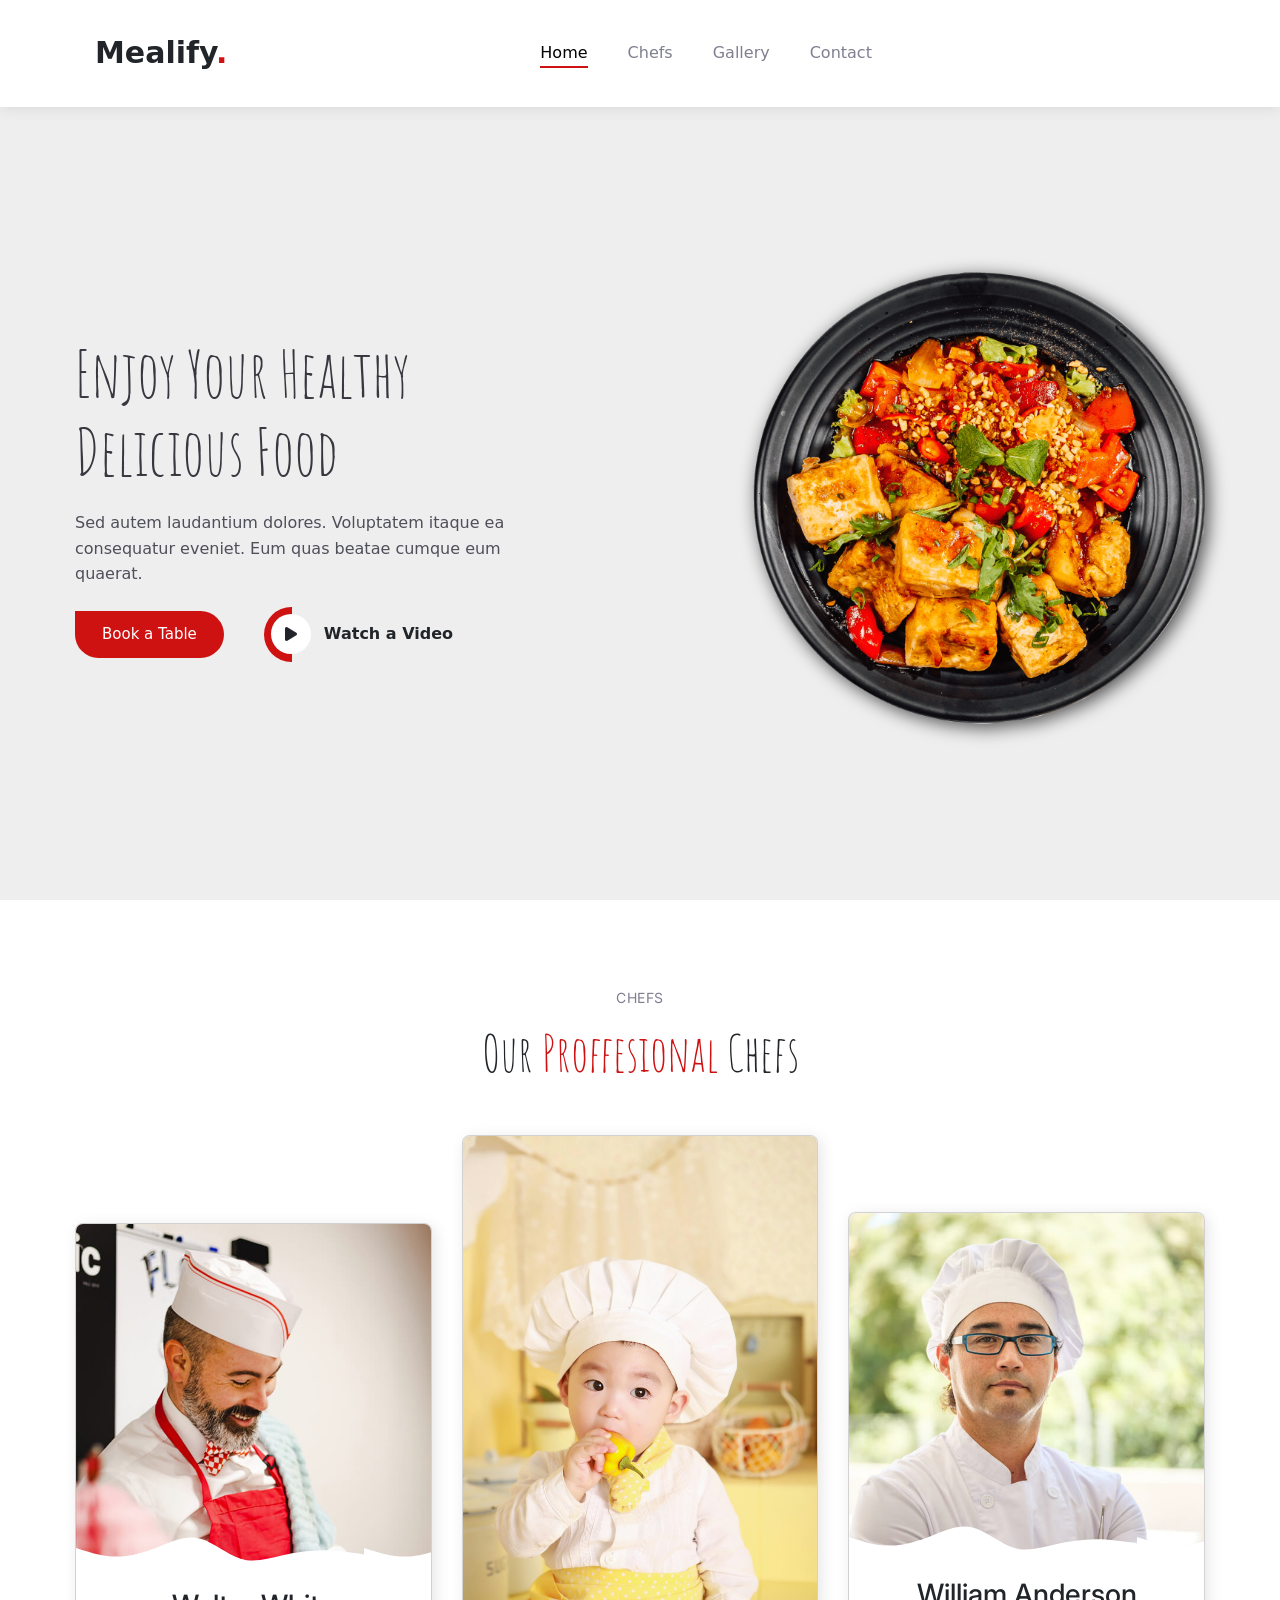
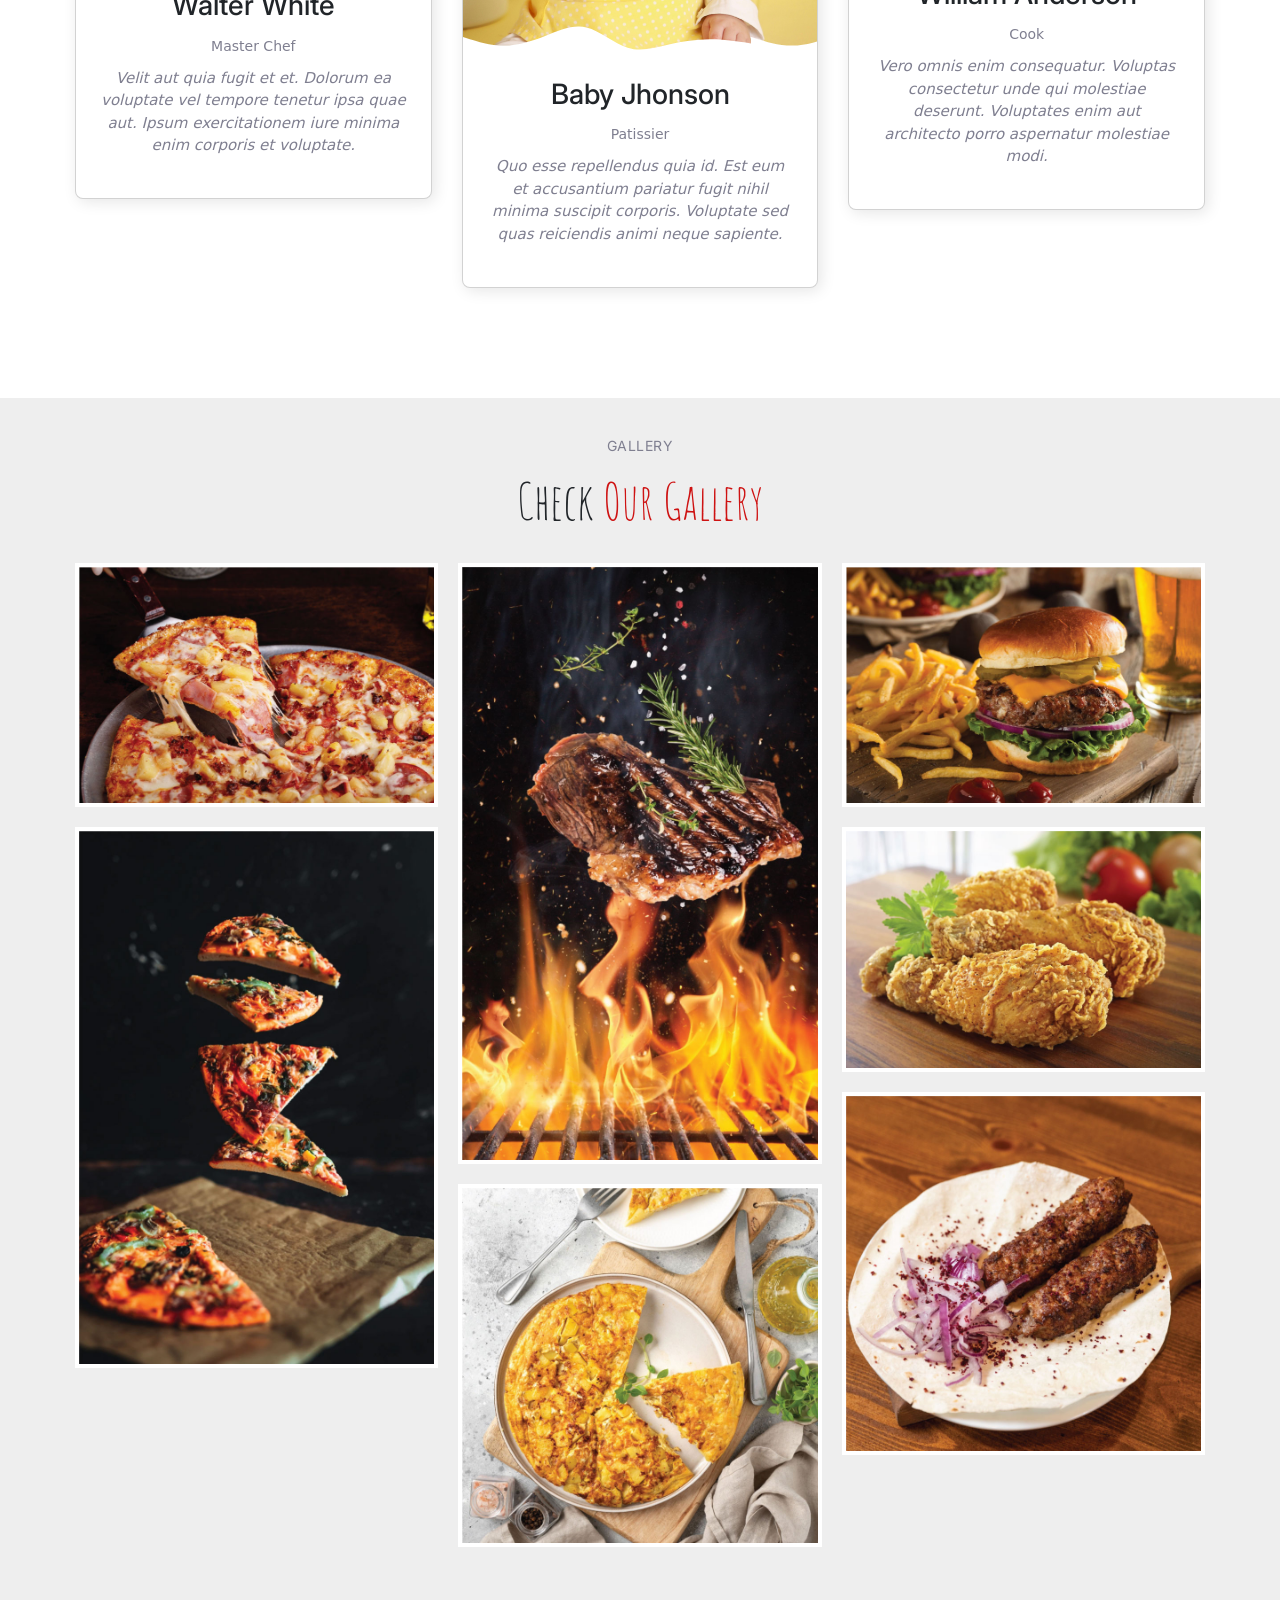
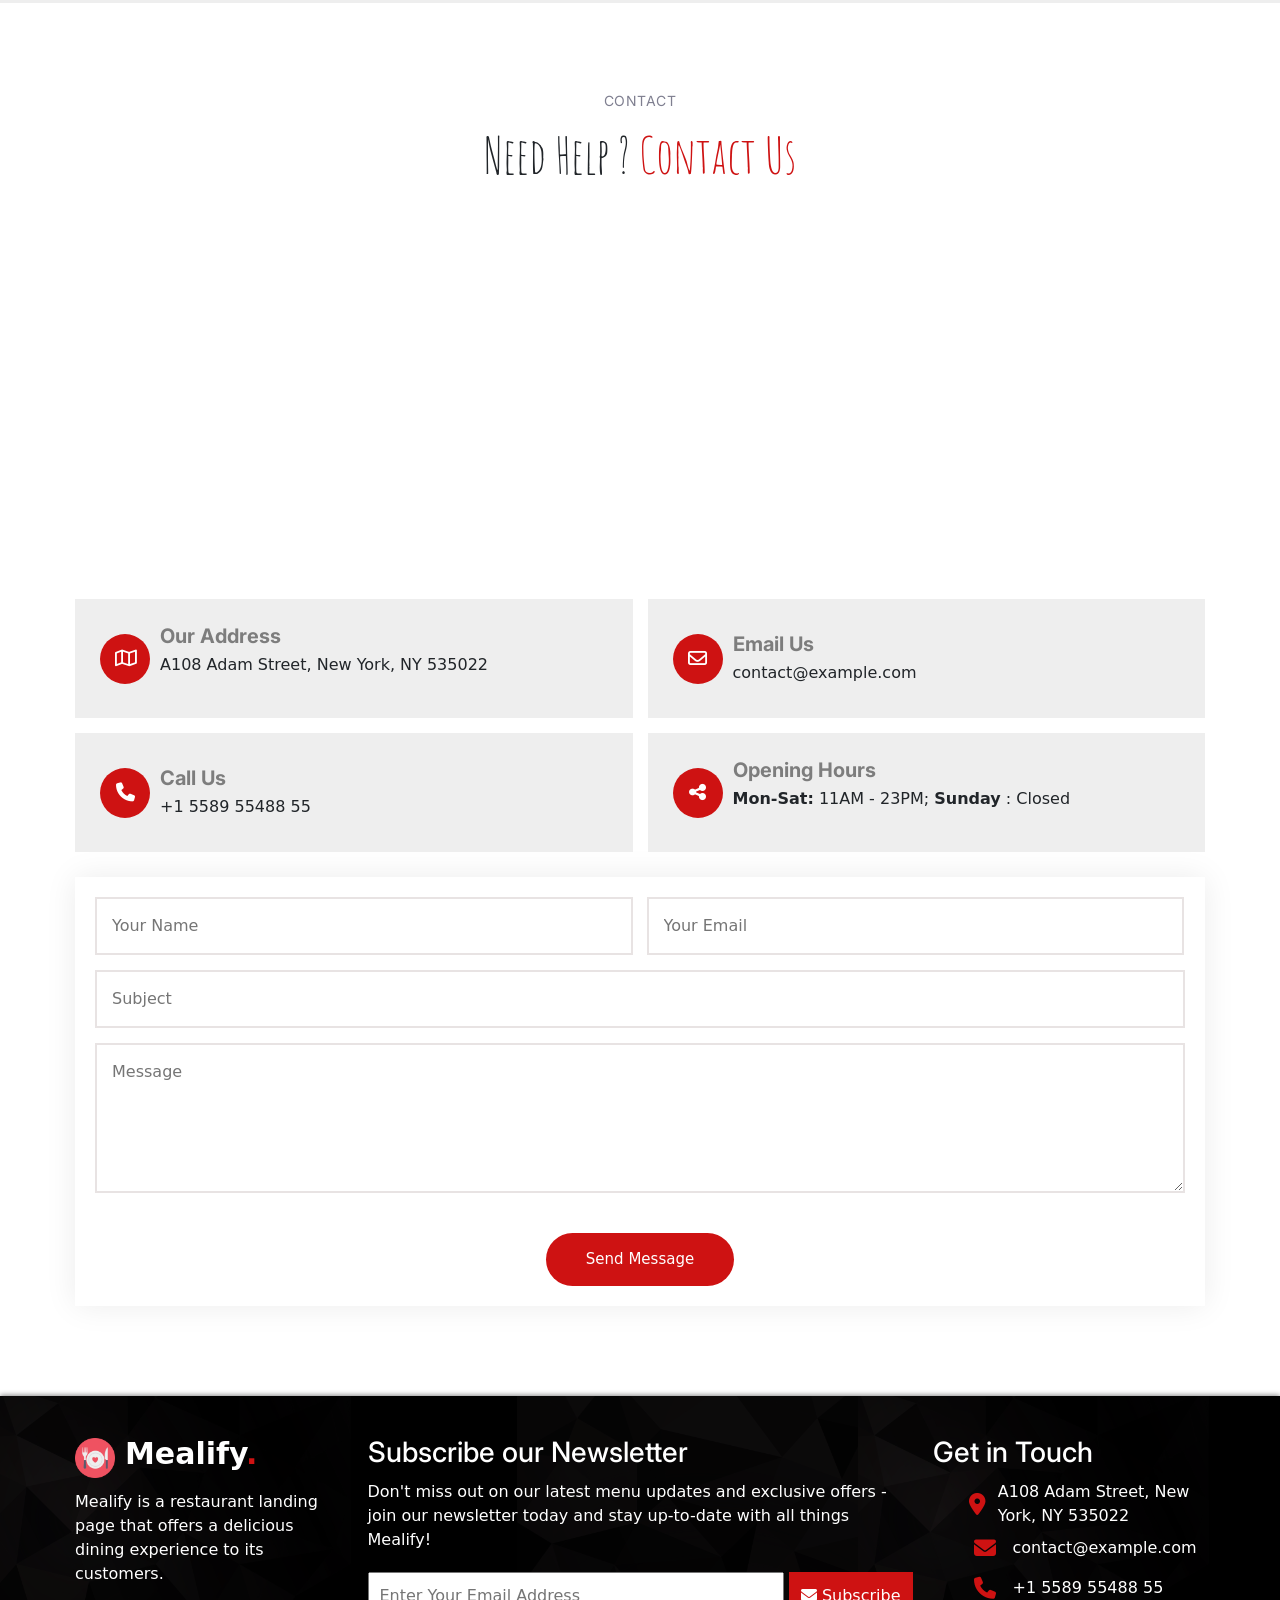
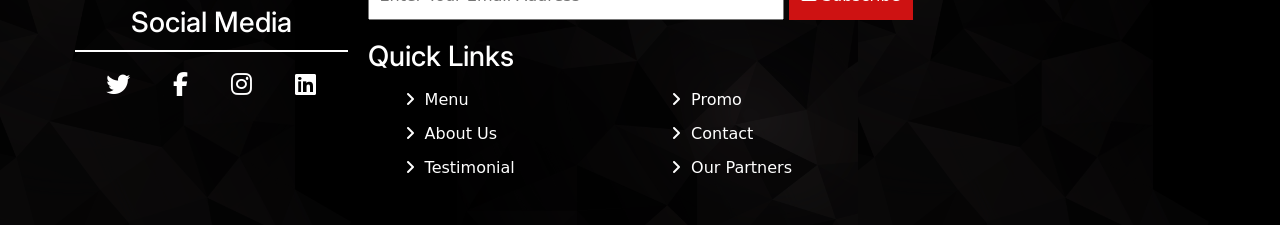
<file: index.html>
<!DOCTYPE html>
<html lang="en">
	<head>
		<meta charset="UTF-8" />
		<meta
			name="viewport"
			content="width=device-width, initial-scale=1.0" />
		<title>Mealify</title>


		<link
			rel="stylesheet"
			href="css/bootstrap.min.css" />
		<link
			rel="stylesheet"
			href="css/style.css" />
		<link
			rel="stylesheet"
			href="css/classes.css" />
		<link
			rel="stylesheet"
			href="css/responsive.css" />
		<link
			rel="stylesheet"
			href="css/all.min.css" />
		<link
			rel="stylesheet"
			href="css/animations.css" />


        <!--  Favicon  -->
        <link rel="shortcut icon" href="images/favicon.png" type="image/x-icon">

        <!--   Fonts -->
        <link
            href="https://fonts.googleapis.com/css2?family=Amatic+SC:wght@400;700&family=Inter:wght@300;400;500;600;700;800&display=swap"
            rel="stylesheet" />
    </head>


		<link
			rel="shortcut icon"
			href="images/favicon.png"
			type="image/x-icon" />
		<link
			href="https://fonts.googleapis.com/css2?family=Amatic+SC:wght@400;700&family=Inter:wght@300;400;500;600;700;800&display=swap"
			rel="stylesheet" />
	</head>

	<body
		data-bs-spy="scroll"
		data-bs-target="#NavScrollSpy">
		<!--------------------NAV----------------------->
		<nav class="navBar">
			<div class="container" id="container">
				<h1>
					<a
						href="#home"
						class="logo"
						>Mealify</a
					>
				</h1>
				<div id="NavScrollSpy">
					<ul
						tabindex="0"
						class="nav"
						role="tablist">
						<li class="nav-item">
							<a
								class="nav-link active"
								href="#home"
								>home</a
							>
						</li>
						<li class="nav-item">
							<a
								class="nav-link"
								href="#chefs"
								>chefs</a
							>
						</li>
						<li class="nav-item">
							<a
								class="nav-link"
								href="#gallery"
								>gallery</a
							>
						</li>
						<li class="nav-item">
							<a
								class="nav-link"
								href="#contact"
								>contact</a
							>
						</li>
					</ul>
				</div>
				<div class="nav-group">
					<!-- <div class="mode">
                        <i class="fa-solid fa-moon"></i>
                    </div> -->
					<a
						href="#navLinks"
						class="menu-icon">
						<i class="fa-solid fa-bars"></i>
					</a>
				</div>
			</div>
		</nav>
		<!--------------------HEADER-------------------->
		<header
			id="home"
			class="home section-bg">
			<div class="container">
				<div class="header-content">
					<h2>
						Enjoy Your Healthy
						<br />
						Delicious Food
					</h2>
					<p>
						Sed autem laudantium dolores. Voluptatem itaque ea
						consequatur eveniet. Eum quas beatae cumque eum quaerat.
					</p>
					<div class="btns">
						<a
							href="#home"
							class="btn btn-main"
							>Book a Table</a
						>
						<a
							href="https://youtube.com"
							target="_blank"
							class="video-btn">
							<div class="icon">
								<i class="fa-solid fa-play"></i>
							</div>
							Watch a Video
						</a>
					</div>
				</div>
				<picture>
					<img
						src="images/hero-img.png"
						alt="A black dish filled with a colorful assortment of fresh vegetables and bread." />
				</picture>
			</div>
		</header>
		<!------------------- CHEFS--------------------->
		<section
			id="chefs"
			class="chefs">
			<div class="container">
				<div class="title">
					<h2>chefs</h2>
					<p>our <span>proffesional</span> chefs</p>
				</div>
				<div class="chefs-cards">
					<div class="card">
						<picture>
							<img
								src="images/chefs-1.jpg"
								alt="" />
						</picture>
						<div class="card-content">
							<h3>Walter White</h3>
							<span>Master Chef</span>
							<p>
								Velit aut quia fugit et et. Dolorum ea voluptate
								vel tempore tenetur ipsa quae aut. Ipsum
								exercitationem iure minima enim corporis et
								voluptate.
							</p>
						</div>
						<ul class="social-box">
							<li>
								<a
									href="https://twitter.com"
									target="_blank">
									<i class="fa-brands fa-twitter"></i>
								</a>
							</li>
							<li>
								<a
									href="https://facebook.com"
									target="_blank">
									<i class="fa-brands fa-facebook-f"></i>
								</a>
							</li>
							<li>
								<a
									href="https://instagram.com"
									target="_blank">
									<i class="fa-brands fa-instagram"></i>
								</a>
							</li>
							<li>
								<a
									href="https://linkedin.com"
									target="_blank">
									<i class="fa-brands fa-linkedin"></i>
								</a>
							</li>
						</ul>
					</div>
					<div class="card">
						<picture>
							<img
								src="images/pexels-pixabay-35666.jpg"
								alt="" />
						</picture>
						<div class="card-content">
							<h3>Baby Jhonson</h3>
							<span>Patissier</span>
							<p>
								Quo esse repellendus quia id. Est eum et
								accusantium pariatur fugit nihil minima suscipit
								corporis. Voluptate sed quas reiciendis animi
								neque sapiente.
							</p>
						</div>
						<ul class="social-box">
							<li>
								<a
									href="https://twitter.com"
									target="_blank">
									<i class="fa-brands fa-twitter"></i>
								</a>
							</li>
							<li>
								<a
									href="https://facebook.com"
									target="_blank">
									<i class="fa-brands fa-facebook-f"></i>
								</a>
							</li>
							<li>
								<a
									href="https://instagram.com"
									target="_blank">
									<i class="fa-brands fa-instagram"></i>
								</a>
							</li>
							<li>
								<a
									href="https://linkedin.com"
									target="_blank">
									<i class="fa-brands fa-linkedin"></i>
								</a>
							</li>
						</ul>
					</div>
					<div class="card">
						<picture>
							<img
								src="images/chefs-3.jpg"
								alt="" />
						</picture>
						<div class="card-content">
							<h3>William Anderson</h3>
							<span>Cook</span>
							<p>
								Vero omnis enim consequatur. Voluptas
								consectetur unde qui molestiae deserunt.
								Voluptates enim aut architecto porro aspernatur
								molestiae modi.
							</p>
						</div>
						<ul class="social-box">
							<li>
								<a
									href="https://twitter.com"
									target="_blank">
									<i class="fa-brands fa-twitter"></i>
								</a>
							</li>
							<li>
								<a
									href="https://facebook.com"
									target="_blank">
									<i class="fa-brands fa-facebook-f"></i>
								</a>
							</li>
							<li>
								<a
									href="https://instagram.com"
									target="_blank">
									<i class="fa-brands fa-instagram"></i>
								</a>
							</li>
							<li>
								<a
									href="https://linkedin.com"
									target="_blank">
									<i class="fa-brands fa-linkedin"></i>
								</a>
							</li>
						</ul>
					</div>
				</div>
			</div>
		</section>
		<!------------------- GALLERY------------------->
		<section id="gallery">
			<div class="container">
				<div class="title">
					<h2>gallery</h2>
					<p>check <span>our gallery</span></p>
				</div>
				<div class="gallery-photos">
					<picture class="pizza">
						<img
							src="images/meal-1.jpg"
							alt="Hawaiian pizza with ham and pineapple" />
						<div class="layer">
							<h2 class="meal-name">Pizza</h2>
							<p>Hawaiian pizza with ham and pineapple</p>
						</div>
					</picture>
					<picture class="pizza-slices">
						<img
							src="images/meal-4.jpg"
							alt="Levitation pizza on black background." />
						<div class="layer">
							<h2 class="meal-name">Levitation pizza</h2>
							<p>Levitation pizza on black background.</p>
						</div>
					</picture>
					<picture class="steak">
						<img
							src="images/meal-2.jpg"
							alt="Tasty beef steaks flying above cast iron grate with fire flames." />
						<div class="layer">
							<h2 class="meal-name">Beef steaks</h2>
							<p>
								Tasty beef steaks flying above cast iron grate
								with fire flames.
							</p>
						</div>
					</picture>
					<picture class="omelette">
						<img
							src="images/meal-7.jpg"
							alt="Frittata or potato pie in a ceramic plate on a light culinary background. Traditional Italian delicious homemade egg dish on the kitchen table. Top view" />
						<div class="layer">
							<h2 class="meal-name">Frittata</h2>
							<p>Frittata or potato pie in a ceramic plate</p>
						</div>
					</picture>
					<picture class="burger">
						<img
							src="images/meal-3.jpg"
							alt="grass fed bison hamburger with chips &amp; beer" />
						<div class="layer">
							<h2 class="meal-name">Burger</h2>
							<p>
								grass fed bison hamburger with chips &amp; beer
							</p>
						</div>
					</picture>
					<picture class="fried">
						<img
							src="images/meal-5.jpg"
							alt="chicken legs" />
						<div class="layer">
							<h2 class="meal-name">Crispy Fried Chicken</h2>
							<p>
								Golden brown chicken legs with a crunchy coating
								and juicy meat
							</p>
						</div>
					</picture>
					<picture class="kofta">
						<img
							src="images/meal-6.jpg"
							alt="Lyulya kebab" />
						<div class="layer">
							<h2 class="meal-name">Lyulya kebab</h2>
							<p>
								Tender and juicy skewers of ground lamb or beef,
								flavored with aromatic spices and herbs
							</p>
						</div>
					</picture>
				</div>
			</div>
		</section>
		<!------------------- CONTACT------------------->
		<section
			id="contact"
			class="contact">
			<div class="container">
				<div class="title">
					<h2>CONTACT</h2>
					<p>Need Help ? <span> Contact Us </span></p>
				</div>
				<iframe
					src="https://www.google.com/maps/embed?pb=!1m14!1m8!1m3!1d12097.445785295115!2d-74.006138!3d40.710059!3m2!1i1024!2i768!4f13.1!3m3!1m2!1s0x89c25a22a3bda30d%3A0xb89d1fe6bc499443!2sDowntown%20Conference%20Center!5e0!3m2!1sen!2sus!4v1681863129691!5m2!1sen!2sus"
					style="border: 0"
					allowfullscreen=""
					loading="lazy"
					referrerpolicy="no-referrer-when-downgrade"></iframe>
				<div class="details">
					<div class="address">
						<div class="icon">
							<i class="fa-regular fa-map"></i>
						</div>
						<div class="address-content">
							<h3>Our Address</h3>
							<p>A108 Adam Street, New York, NY 535022</p>
						</div>
					</div>
					<div class="email">
						<div class="icon">
							<i class="fa-regular fa-envelope"></i>
						</div>
						<div class="email-content">
							<h3>Email Us</h3>
							<a href="mailto:contact@example.com"
								>contact@example.com
							</a>
						</div>
					</div>
					<div class="phone">
						<div class="icon">
							<i class="fa-solid fa-phone"></i>
						</div>
						<div class="phone-content">
							<h3>Call Us</h3>
							<a href="tel:+1 5589 55488 55">+1 5589 55488 55 </a>
						</div>
					</div>
					<div class="opening-hours">
						<div class="icon">
							<i class="fa-solid fa-share-nodes"></i>
						</div>
						<div class="opening-content">
							<h3>Opening Hours</h3>
							<p>
								<strong>Mon-Sat:</strong> 11AM - 23PM;
								<strong>Sunday</strong> : Closed
							</p>
						</div>
					</div>
				</div>
				<form>
					<div class="input-group">
						<input
							type="text"
							placeholder="Your Name"
							name="name" />
						<input
							type="email"
							placeholder="Your Email"
							name="email" />
					</div>
					<input
						type="text"
						placeholder="Subject"
						name="subject" />
					<textarea
						placeholder="Message"
						name="message"></textarea>
					<button
						class="btn btn-main"
						type="submit">
						Send Message
					</button>
				</form>
			</div>
		</section>
		<!------------------- FOOTER ------------------->
		<footer>
			<div class="container">
				<div class="about">
					<div>
						<img
							src="./images/favicon.png"
							alt="Mealify Logo" />
						<h2 class="logo">Mealify</h2>
					</div>
					<p>
						Mealify is a restaurant landing page that offers a
						delicious dining experience to its customers.
					</p>
					<h3>Social Media</h3>
					<ul class="social-links">
						<li>
							<a
								href="https://twitter.com"
								target="_blank">
								<i class="fa-brands fa-twitter"></i>
							</a>
						</li>
						<li>
							<a
								href="https://facebook.com"
								target="_blank">
								<i class="fa-brands fa-facebook-f"></i>
							</a>
						</li>
						<li>
							<a
								href="https://instagram.com"
								target="_blank">
								<i class="fa-brands fa-instagram"></i>
							</a>
						</li>
						<li>
							<a
								href="https://linkedin.com"
								target="_blank">
								<i class="fa-brands fa-linkedin"></i>
							</a>
						</li>
					</ul>
				</div>
				<div class="subscription">
					<div class="subscription-box">
						<h3>Subscribe our Newsletter</h3>
						<p>
							Don't miss out on our latest menu updates and
							exclusive offers - join our newsletter today and
							stay up-to-date with all things Mealify!
						</p>
						<div class="sunscription-group">
							<input
								type="email"
								placeholder="Enter Your Email Address" />
							<button class="btn btn-main">
								<i class="fa-solid fa-envelope"></i> Subscribe
							</button>
						</div>
					</div>
					<div class="quick-links">
						<h3>Quick Links</h3>
						<ul>
							<li>
								<a href="">Menu</a>
							</li>
							<li>
								<a href="">Promo</a>
							</li>
							<li>
								<a href="">About Us</a>
							</li>
							<li>
								<a href="">Contact</a>
							</li>
							<li>
								<a href="">Testimonial</a>
							</li>
							<li>
								<a href="">Our Partners</a>
							</li>
						</ul>
					</div>
				</div>
				<div class="contact-details">
					<h3>Get in Touch</h3>
					<ul>
						<li>
							<i class="fa-solid fa-location-dot"></i>
							<span>A108 Adam Street, New York, NY 535022 </span>
						</li>
						<li>
							<i class="fa-solid fa-envelope"></i>
							<a href="mailto:contact@example.com"
								>contact@example.com</a
							>
						</li>
						<li>
							<i class="fa-solid fa-phone"></i>
							<a href="tel:+1 5589 55488 55">+1 5589 55488 55</a>
						</li>
					</ul>
				</div>
			</div>
		</footer>
	</body>

	<script src="./JS/bootstrap.bundle.min.js">
		const scrollSpy = new bootstrap.ScrollSpy(document.body, {
			target: "#NavScrollSpy",
		});
	</script>

	<script src="./JS/main.js"></script>
</html>
</file>
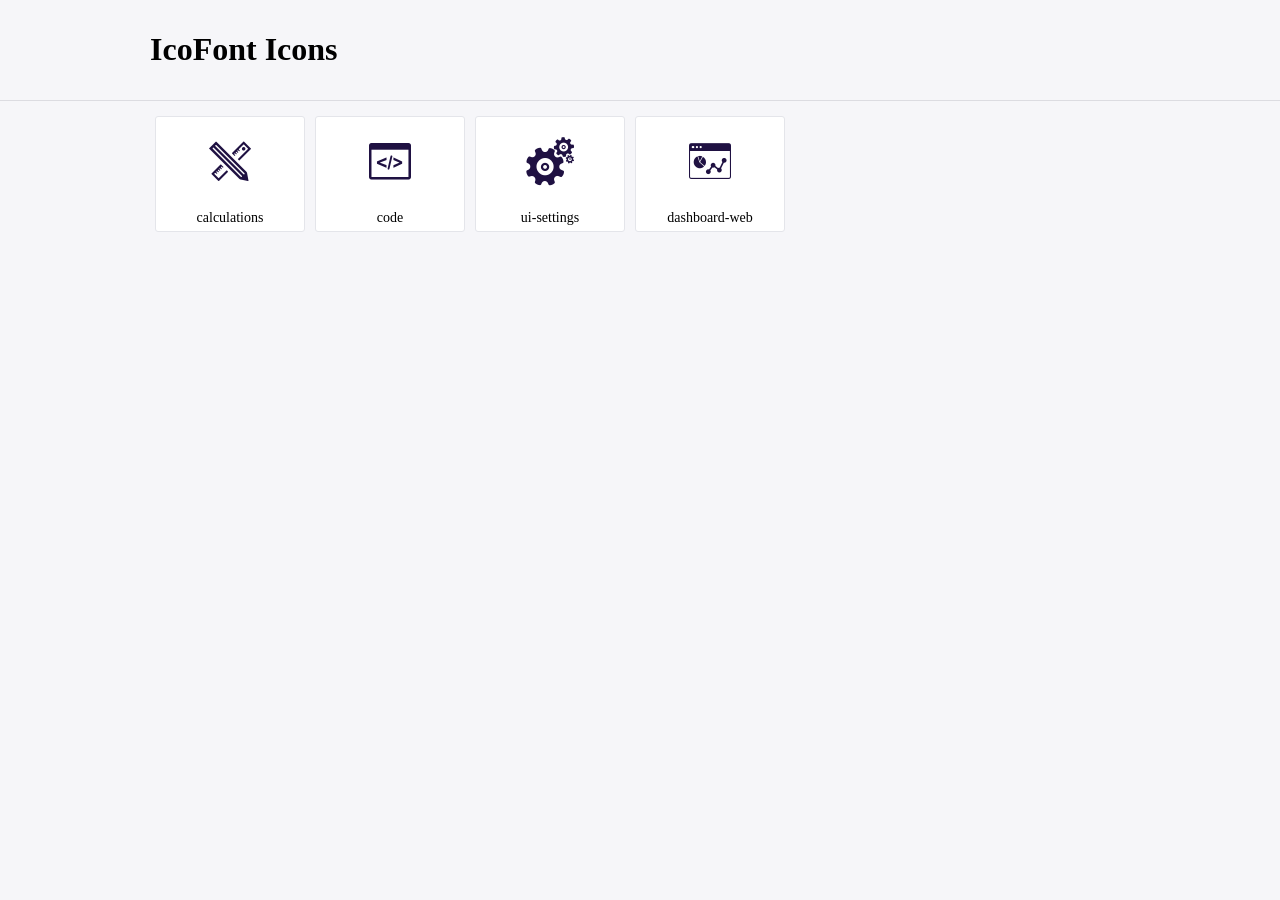
<file: icofont/icofont/demo.html>
<!DOCTYPE html>
	<html>
	<head>
		<meta charset="utf-8">
		<title>Examples | IcoFont</title>
		<link rel="stylesheet" type="text/css" href="./icofont.min.css">
		<style type="text/css">
			body {
				margin: 0;
				padding: 0;
				background: #F6F6F9;
			}
			.header {
				border-bottom: 1px solid #DCDCE1;
				padding: 10px 0;
				margin-bottom: 10px;
			}
			.container {
				width: 980px;
				margin: 0 auto;
			}
			.ico-title {
				font-size: 2em;
			}
			.iconlist {
				margin: 0;
				padding: 0;
				list-style: none;
				text-align: center;
				width: 100%;
				display: flex;
				flex-wrap: wrap;
				flex-direction: row;
			}
			.iconlist li {
				position: relative;
				margin: 5px;
				width: 150px;
				cursor: pointer;
			}
			.iconlist li .icon-holder {
				position: relative;
				text-align: center;
				border-radius: 3px;
				overflow: hidden;
				padding-bottom: 5px;
				background: #ffffff;
				border: 1px solid #E4E5EA;
				transition: all 0.2s linear 0s;
			}
			.iconlist li .icon-holder:hover {
				background: #00C3DA;
				color: #ffffff;
			}
			.iconlist li .icon-holder:hover .icon i {
				color: #ffffff;
			}
			.iconlist li .icon-holder .icon {
				padding: 20px;
				text-align: center;
			}
			.iconlist li .icon-holder .icon i {
				font-size: 3em;
				color: #1F1142;
			}
			.iconlist li .icon-holder span {
				font-size: 14px;
				display: block;
				margin-top: 5px;
				border-radius: 3px;
			}
		</style>
	</head>
	<body>
	<div class="header">
		<div class="container">
			<h1 class="ico-title"> IcoFont Icons </h1>
		</div>
	</div>
	<div class="container">
		<ul class="iconlist">
		
		<li>
			<div class="icon-holder">
				<div class="icon"> 
					<i class="icofont-calculations"></i>
				</div> 
				<span> calculations </span>
				
			</div>
		</li>
		
		<li>
			<div class="icon-holder">
				<div class="icon"> 
					<i class="icofont-code"></i>
				</div> 
				<span> code </span>
				
			</div>
		</li>
		
		<li>
			<div class="icon-holder">
				<div class="icon"> 
					<i class="icofont-ui-settings"></i>
				</div> 
				<span> ui-settings </span>
				
			</div>
		</li>
		
		<li>
			<div class="icon-holder">
				<div class="icon"> 
					<i class="icofont-dashboard-web"></i>
				</div> 
				<span> dashboard-web </span>
				
			</div>
		</li>
		
		</ul>
	</div>	
	</body>
	</html>
</file>
<file: css/style.css>
@import url(classes.css);

html {
    scroll-padding-top: -50px;
}

body {
    font-family: var(--font-default);
    color: var(--color-default);
    overflow-x: hidden;
}

/* <!--------------------NAV-----------------------> */
nav {
    background-color: var(--color-light);
    position: fixed;
    width: 100%;
    z-index: 9999;
    top: 0;
    box-shadow: 0px 0px 14px 0px #0000001b;
    padding: 0.25px;
}

nav .container {
    display: flex;
    flex-flow: wrap row;
    justify-content: space-between;
    align-items: center;
    padding: 25px;
    margin: auto;
    transition: padding 0.3s ease-out;
}

.container.shrink {
    padding-top: 0px;
    padding-bottom: 0px;
}

.logo {
    font-size: 30px;
    font-family: var(--font-default);
    color: var(--color-default);
    font-weight: bold;
}

.logo:after {
    content: ".";
    color: var(--color-primary);
}

nav ul {
    display: flex;
    justify-content: space-between;
    text-transform: capitalize;
}


nav ul li a {
    color: #333;
    padding: var(--block-gap);
    font-family: var(--font-default);
    font-size: 17px;
    color: var(--color-tertiary);
    font-weight: 600;
    position: relative;
}

.nav-link {
    color: var(--color-tertiary);
    padding: 0;
    margin: 10px 20px;

    &:hover {
        color: var(--color-primary)
    }
}

.nav-item {
    position: relative;
}

.active {
    color: black;
    position: relative;

    &::after {
        content: "";
        position: absolute;
        bottom: -3px;
        width: 100%;
        height: 2px;
        background-color: var(--color-primary);
        left: 0px;
    }
}

nav .nav-group {
    gap: 15px;
    display: flex;
    align-items: center;
}

nav .mode {
    cursor: pointer;
    font-size: 25px;
    width: 25px;

}

nav .menu-icon {
    display: none;
    cursor: pointer;
    font-size: 1.5625rem;
}

/* <!--------------------HEADER--------------------> */
header {
    display: flex;
    align-items: center;
}

header .container {
    display: flex;
    justify-content: space-between;
    align-items: center;
    flex-wrap: wrap;
    position: relative;
    padding: 40px 5px;
    margin-top: 96px;
}

header .container>* {
    width: 40%;
}

header .header-content h2 {
    color: var(--color-secondary);
    font-family: var(--font-primary);
    font-size: 4.0625rem;
}

header .header-content p {
    margin-block: 20px;
    line-height: 1.6;
    font-size: 1rem;
    color: #4f4f5a;
}

header picture img {
    width: 100%;
    filter: drop-shadow(4px 4px 9px #000a);
}

header picture img:hover {
    animation: shake 1s infinite;
}

header .btns {
    display: flex;
    flex-wrap: nowrap;
    align-items: center;
    gap: 2.5rem;
}

header .btns a {
    display: flex;
    flex-wrap: nowrap;
}

header .btn-main {
    border-radius: 0 100vh 100vh;
    background-color: #CE1212;
    padding: 12px 27px;
    color: #fff;
    transition: all 0.3s ease;
    font-size: 15px;
}

header .video-btn {
    transition: all var(--animation-duration) ease;
    color: var(--color-default);
    display: flex;
    align-items: center;
    font-weight: 600;
}

header .video-btn .icon {
    width: 55px;
    height: 55px;
    border-radius: 50%;
    background-image: linear-gradient(to right, var(--color-primary) 0 50%, transparent 50% 100%);
    display: flex;
    justify-content: center;
    align-items: center;
    font-size: 1rem;
    margin-right: 0.3125rem;
    position: relative;
}

header .video-btn .icon::before {
    content: "";
    width: 40px;
    height: 40px;
    border-radius: 50%;
    display: flex;
    justify-content: center;
    align-items: center;
    position: absolute;
    background-color: #fff;
}

header .video-btn .icon i {
    z-index: 99;
}

header .btns .btn:hover {
    background-color: var(--hover-bg-color);
    color: var(--hover-color);
}

.video-btn:hover {
    color: var(--color-primary);
}

/* <!------------------- CHEFS---------------------> */
.title {
    text-align: center;
    margin-bottom: 1.5625rem;
}

.title h2 {
    color: var(--color-tertiary);
    font-weight: 400;
    font-size: 0.875rem;
    text-transform: uppercase;
    letter-spacing: 0.5px;
}

.title p {
    font-size: 3.125rem;
    font-family: var(--font-primary);
    text-transform: capitalize;
}

.title p span {
    color: var(--color-primary);
}

.chefs-cards {
    display: flex;
    justify-content: space-between;
    align-items: center;
    flex-wrap: nowrap;
    --gap: 1.875rem;
    padding-block: 1.25rem;
    display: flex;
    flex-wrap: wrap;
    gap: var(--gap);
}

.chefs-cards .card {
    width: calc(calc(100% - var(--gap)* 2) / 3);
    background-color: var(--color-light);
    text-align: center;
    border-radius: 0.5rem;
    overflow: hidden;
    position: relative;
    transition: all var(--animation-duration) ease;
    box-shadow: 3px 3px 15px 0px rgba(0, 0, 0, 0.1);
    padding: 0 0 0.25px;
    margin: 0 0 0.25px;
}

.chefs-cards .card:hover {
    transform: scale(1.07);
}

.chefs-cards .card picture {
    width: 100%;
    display: flex;
    position: relative;

}

.chefs-cards .card picture:before {
    content: "";
    position: absolute;
    bottom: -1px;
    left: 0;
    background-image: url(../images/shape.svg);
    background-repeat: repeat-x;
    width: 100%;
    height: 4rem;
    border: 0;
    outline: 0;
}

.chefs-cards .card picture img {
    width: 100%;
}

.card .card-content {
    position: relative;
    width: 100%;
    padding: 10px 25px 25px;
}

.card .card-content span {
    font-size: 14px;
    color: var(--color-tertiary);
    margin: 5px 0 10px;
    display: inline-block;
}

.card .card-content p {
    font-size: 15px;
    font-style: italic;
    color: var(--color-tertiary);
}

.chefs-cards .social-box {
    position: absolute;
    right: -50px;
    top: 30px;
    padding: 10px;
    border-radius: 5px;
    width: fit-content;
    background-color: #ffffff4d;
    transition: right calc(var(--animation-duration) / 2) ease;
}

.card:hover .social-box {
    right: 10px;
    transition: right var(--animation-duration) var(--animation-duration);
}

.chefs-cards .social-box i {
    font-size: 1.125rem;
    padding: 0.625rem 0.3125rem;
    color: #37373f66;
    transition: color var(--animation-duration);
}

.chefs-cards .social-box i:hover {
    color: #37373fe6;
}

/* <!------------------- GALLERY-------------------> */
#gallery {
    background-color: var(--color-light-grey);
}

.gallery-photos {
    --gap: 1.25rem;
    height: 72.8125rem;
    display: flex;
    flex-flow: column wrap;
    gap: 1.25rem;
}

.gallery-photos picture {
    width: calc(calc(100% - var(--gap)* 2) / 3);
    border: 4px solid var(--color-light);
    position: relative;
    overflow: hidden;
}

.gallery-photos img {
    width: 100%;
    transition: transform var(--animation-duration) ease;
}

.layer {
    width: 100%;
    height: 100%;
    padding: 15px;
    background-color: #00000096;
    position: absolute;
    top: 100%;
    left: 0;
    z-index: 99;
    display: flex;
    flex-direction: column;
    gap: 5px;
    justify-content: center;
    align-items: center;
    color: #fff;
    transition: all var(--animation-duration);
    text-align: center;
}

.gallery-photos picture:hover .layer {
    top: 0%;
}

.gallery-photos picture:hover img {
    transform: scale(1.1);
}

/* <!------------------- CONTACT-------------------> */
.contact iframe {
    width: 100%;
    height: 21.875rem;
}

.contact .details {
    display: flex;
    flex-wrap: wrap;
    margin: 25px 0;
    --gap: 15px;
    gap: var(--gap);
}

.contact .details>div {
    width: calc((100% - var(--gap)) / 2);
    background-color: var(--color-light-grey);
    display: flex;
    align-items: center;
    padding: 25px;
}

.contact .details>div .icon {
    width: 50px;
    height: 50px;
    background-color: var(--color-primary);
    margin: 0 10px 0 0;
    display: flex;
    align-items: center;
    justify-content: center;
    color: var(--color-light);
    border-radius: 50%;
    font-size: 19px;
}

.contact .details>div h3 {
    color: #7d7d7d;
    font-size: 1.25rem;
    font-weight: 700;
    margin: 0 0 5px 0;
}

.contact form {
    display: flex;
    --gap: 0.9375rem;
    background-color: var(--color-light);
    padding: 20px;
    flex-direction: row;
    box-shadow: 0 0 1.875rem #00000014;
    gap: var(--gap);
    flex-wrap: wrap;
    justify-content: center;
    font-family: var(--font-default);
}

.contact form .input-group {
    width: 100%;
    display: flex;
    flex-wrap: wrap;
    gap: var(--gap);
}

.contact form input, .contact form textarea {
    width: 100%;
    padding: 15px;
    font-family: inherit;
    line-height: 1.5;
    border: 2px solid hsl(0, calc(0% + 10%), calc(100% - 10%));
    color: #212529;
    transition: all .3s ease;
    outline: none;
}

.contact form textarea {
    min-height: 9.375rem;
    max-height: 18.75rem;
}

.contact form textarea:focus,
.contact form input:focus {
    border: 2px solid var(--color-primary);
    border-radius: 0;
}

.contact form button {
    padding: 15px 40px;
    margin-top: 25px;
    width: fit-content;
    font-size: 15px;
}

/* <!------------------- FOOTER -------------------> */

footer {
    background-image: linear-gradient(#0009, #0009), url(../images/download.jpg);
    color: #fff;
    box-shadow: 0px -1px 5px #0007;
    background-size: contain;
}

footer .container {
    --gap: 1.25rem;
    display: flex;
    flex-wrap: wrap;
    gap: var(--gap);
}

footer .container .about,
footer .container .contact-details {
    width: calc(calc(100% - var(--gap)* 2) / 4);
}

footer .container .subscription {
    width: calc(calc(100% - var(--gap)* 2) / 2);
}

footer .container .about div {
    display: flex;
    align-items: center;
    gap: calc(var(--gap) / 2);
}

footer .container .about .logo {
    color: var(--color-light);
}

footer .container .about img {
    width: 40px;
}

footer .container p {
    margin: 10px 0;
}

footer .container .about h3 {
    text-align: center;
    border-bottom: 2px solid var(--color-light);
    padding: 10px;
    margin-bottom: 10px;
}

footer .about .social-links {
    padding: 10px;
    display: flex;
    justify-content: space-around;
}

footer .about .social-links i {
    font-size: 1.5rem;
}

footer .sunscription-group {
    margin: 20px 0;
    display: flex;
    justify-content: space-between;
    gap: 5px;
}

footer .sunscription-group input {
    flex-grow: 1;
    padding: 10px;
}

footer .sunscription-group input:focus {
    outline: 0;
}

footer .sunscription-group button {
    border-radius: 0;
}

footer .quick-links ul {
    margin: 10px 0 0;
    display: flex;
    column-gap: 20px;
    flex-wrap: wrap;
}

footer .quick-links ul li {
    width: calc((100% - 20px) /2);
    padding: 5px;
    transition: all var(--animation-duration) ease;
}

footer .quick-links ul li::before {
    content: "\f105";
    font: var(--fa-font-solid);
    margin-right: 5px;
}

footer .quick-links ul li:hover {
    transform: translateX(10px);
    background-color: #222;
}

footer .contact-details ul li {
    display: flex;
    align-items: center;
    gap: 8px;
}

footer .contact-details h3 {
    margin-bottom: 10px;
}

footer .contact-details ul li i {
    width: 2.5rem;
    height: 2.5rem;
    display: flex;
    justify-content: center;
    align-items: center;
    color: var(--color-primary);
    font-size: 1.375rem;
    cursor: pointer;
}
</file>
<file: css/classes.css>
* {
    padding: 0;
    margin: 0;
    box-sizing: border-box;
    scroll-behavior: smooth;
}

:root {
    --color-default: #212529;
    --primary-hue: 0;
    --primary-saturation: 84%;
    --primary-lightness: 44%;
    --color-primary: hsl(0, 84%, 44%);
    --color-secondary: #37373f;
    --color-tertiary: #7f7f90;
    --light-hue: 0;
    --light-saturation: 0%;
    --light-lightness: 100%;
    --color-light: #ffffff;
    --color-light-grey: #eee;
    --font-default: "Open Sans", system-ui, -apple-system, "Segoe UI", Roboto, "Helvetica Neue", Arial, "Noto Sans", "Liberation Sans", sans-serif, "Apple Color Emoji", "Segoe UI Emoji", "Segoe UI Symbol", "Noto Color Emoji";
    --font-primary: "Amatic SC", sans-serif;
    --font-secondary: "Inter", sans-serif;
    --animation-duration: 400ms;
    --block-gap: 5px 15px;
}

::-webkit-scrollbar-thumb {
    background-color: var(--color-primary);
    box-shadow: 0px 0px 10px 0px #eeeeee8c inset;
    border-radius: 100vh;
}

::-webkit-scrollbar {
    width: 12px;
    background-color: #fff;
    border-left: 2px solid #eee;
    box-shadow: 0px 0px 21px 0px #0003 inset;
}

::selection {
    background-color: hsl(var(--primary-hue), var(--primary-saturation), var(--primary-lightness), 0.7);
    opacity: 1;
    color: var(--color-light);
}

ul {
    list-style: none;
}

a {
    text-decoration: none;
    color: inherit;
    transition: all 0.3s ease 0s;
}

.container {
    padding: 40px 5px;
    margin: 50px auto 0px auto;
}

.margin-width-auto {
    width: fit-content;
    margin-left: auto;
    margin-right: auto;
}

.clr {
    clear: both;
}

.section-bg {
    background-color: var(--color-light-grey);
}

h1, h2, h3, h4, h5, h6 {
    font-family: var(--font-secondary);
}

.btn-main {
    --background-color: var(--color-primary);
    --hover-bg-color: hsl(0, 84%, calc(44% + 5%));
    --hover-color: var(--color-light);
    --padding: 0.375rem 1.125rem;
    --font-size: 0.9375rem;
    --border-radius: 100vh;
}

.btn {
    --color: var(--color-light);
    --padding: 0.3125rem 0.75rem;
    --border-width: 0.125rem;
    --border-radius: 100vh;
    --font-size: 1rem;
    padding: var(--padding);
    border: var(--border-width) solid var(--border-color);
    border-radius: var(--border-radius);
    background-color: var(--background-color);
    color: var(--color);
    font-size: var(--font-size);
    cursor: pointer;
    transition: background-color var(--animation-duration), color var(--animation-duration);
}

.btn:hover {
    background-color: var(--hover-bg-color);
    color: var(--hover-color);
}
</file>
<file: css/responsive.css>
@media screen and (max-width: 300px) {
    :root {
      font-size: 12px;
    }
  }
  /*^========> Container <========*/
  @media screen and (min-width: 1400px) {
    .container {
      max-width: 1320px;
    }
  }
  
  @media screen and (max-width: 1400px) {
    .container {
      max-width: 1140px;
    }
  }
  
  @media screen and (max-width: 1200px) {
    .container {
      max-width: 960px;
    }
  }
  
  @media screen and (max-width: 992px) {
    .container {
      max-width: 720px;
    }
  }
  
  @media screen and (max-width: 768px) {
    .container {
      max-width: 540px;
    }
  }
  
  @media screen and (max-width: 576px) {
    .container {
      padding: 15px;
    }
  }
  
  /*^========> Navbar <========*/
  @media screen and (max-width: 1200px) {
    nav .nav-links {
      --inline-gap: 0px;
      --block-gap: 15px;
      transform: translateX(100%);
      position: absolute;
      z-index: 999;
      width: 350px;
      height: 100%;
      background-color: #fff;
      border-left: 2px solid #f1f1f1;
      right: 0;
      top: 0;
      flex-direction: column;
      transition: transform 400ms;
    }
  
    nav .nav-links .close-icon {
      display: block;
      padding: 10px 15px 5px;
    }
  
    nav .nav-links a:not(.active):hover::before {
      width: 0px;
    }
  
    nav .nav-links a {
      width: 100%;
      padding: var(--block-gap) 10px;
    }
  
    nav .nav-links a::before {
      bottom: 2px;
    }
  
    nav .menu-icon {
      display: block;
    }
  
    nav .mode-group {
      display: flex;
      flex-grow: 1;
      /* justify-content: ; */
      margin-left: 10vw;
      margin-right: 20px;
    }
  }
  
  /*^========> Header <========*/
  @media screen and (min-width: 1200px) {
    header {
      min-height: 100vh;
    }
  }
  
  @media screen and (max-width: 992px) {
    header .container {
      flex-direction: column-reverse;
      gap: 50px;
    }
    header .container > * {
      width: 100%;
      display: flex;
      flex-direction: column;
      align-items: center;
      text-align: center;
    }
    header .btn-main {
      --border-radius: 100vh;
    }
  }
  @media screen and (max-width: 400px) {
    .header-content .btn-group {
      flex-direction: column;
      gap: 20px;
    }
  }
  
  /*^========> Chefs <========*/
  @media screen and (max-width: 992px) {
    .chefs-cards .card {
      width: calc(calc(100% - var(--gap)) / 2);
    }
  }
  @media screen and (max-width: 768px) {
    .chefs-cards .card {
      width: 100%;
    }
  }
  
  /*^========> Gallery <========*/
  @media screen and (max-width: 1400px) {
    .gallery-photos {
      height: 1000px;
    }
  }
  
  @media screen and (max-width: 1200px) {
    .gallery-photos {
      height: 845px;
    }
  }
  
  @media screen and (max-width: 992px) {
    .gallery-photos {
      height: 1405px;
    }
  
    .gallery-photos picture {
      width: calc(calc(100% - var(--gap)) / 2);
    }
  
    .gallery .pizza {
      order: 1;
    }
    .gallery .fried {
      order: 6;
    }
    .gallery .omelette {
      order: 4;
    }
    .gallery .kofta {
      order: 7;
    }
    .gallery .burger {
      order: 2;
    }
    .gallery .pizza-slices {
      order: 3;
    }
    .gallery .steak {
      order: 5;
    }
  }
  
  @media screen and (max-width: 768px) {
    .gallery-photos {
      height: auto;
    }
    .gallery-photos picture {
      width: 100%;
    }
  }

  /*^========> Contacts <========*/
  @media screen and (min-width: 993px){
    .contact form .input-group input{
      width: calc((100% - var(--gap)) / 2 );
    }
  }

  @media screen and (max-width: 992px) {
    .contact .input-group input {
      width: 100%;
    }
  }
  
  @media screen and (max-width: 768px) {
    .contact .details > div {
      width: 100%;
    }
  }
  
  /*^========> Footer <========*/
  
  @media screen and (max-width: 1200px) {
    footer .container :is(.about, .contact-details) {
      width: calc(calc(100% - var(--gap)) / 2);
      order: 1;
    }
  
    footer .container :is(.subscription) {
      width: 100%;
      order: 2;
    }
  }
  
  @media screen and (max-width: 768px) {
    footer .container :is(.about, .contact-details, .subscription) {
      width: 100%;
      order: 0;
    }
  }
  
  @media screen and (max-width: 576px) {
    footer .sunscription-group {
      flex-direction: column;
      gap: 10px;
    }
  }
</file>
<file: css/animations.css>
@keyframes shake {
    0% {
      transform: translate(1px, 1px) rotate(0deg);
    }
    10% {
      transform: translate(-1px, -2px) rotate(-1deg);
    }
    20% {
      transform: translate(-3px, 0px) rotate(1deg);
    }
    30% {
      transform: translate(3px, 2px) rotate(0deg);
    }
    40% {
      transform: translate(1px, -1px) rotate(1deg);
    }
    50% {
      transform: translate(-1px, 2px) rotate(-1deg);
    }
    60% {
      transform: translate(-3px, 1px) rotate(0deg);
    }
    70% {
      transform: translate(3px, 1px) rotate(-1deg);
    }
    80% {
      transform: translate(-1px, -1px) rotate(1deg);
    }
    90% {
      transform: translate(1px, 2px) rotate(0deg);
    }
    100% {
      transform: translate(1px, -2px) rotate(-1deg);
    }
  }
</file>
